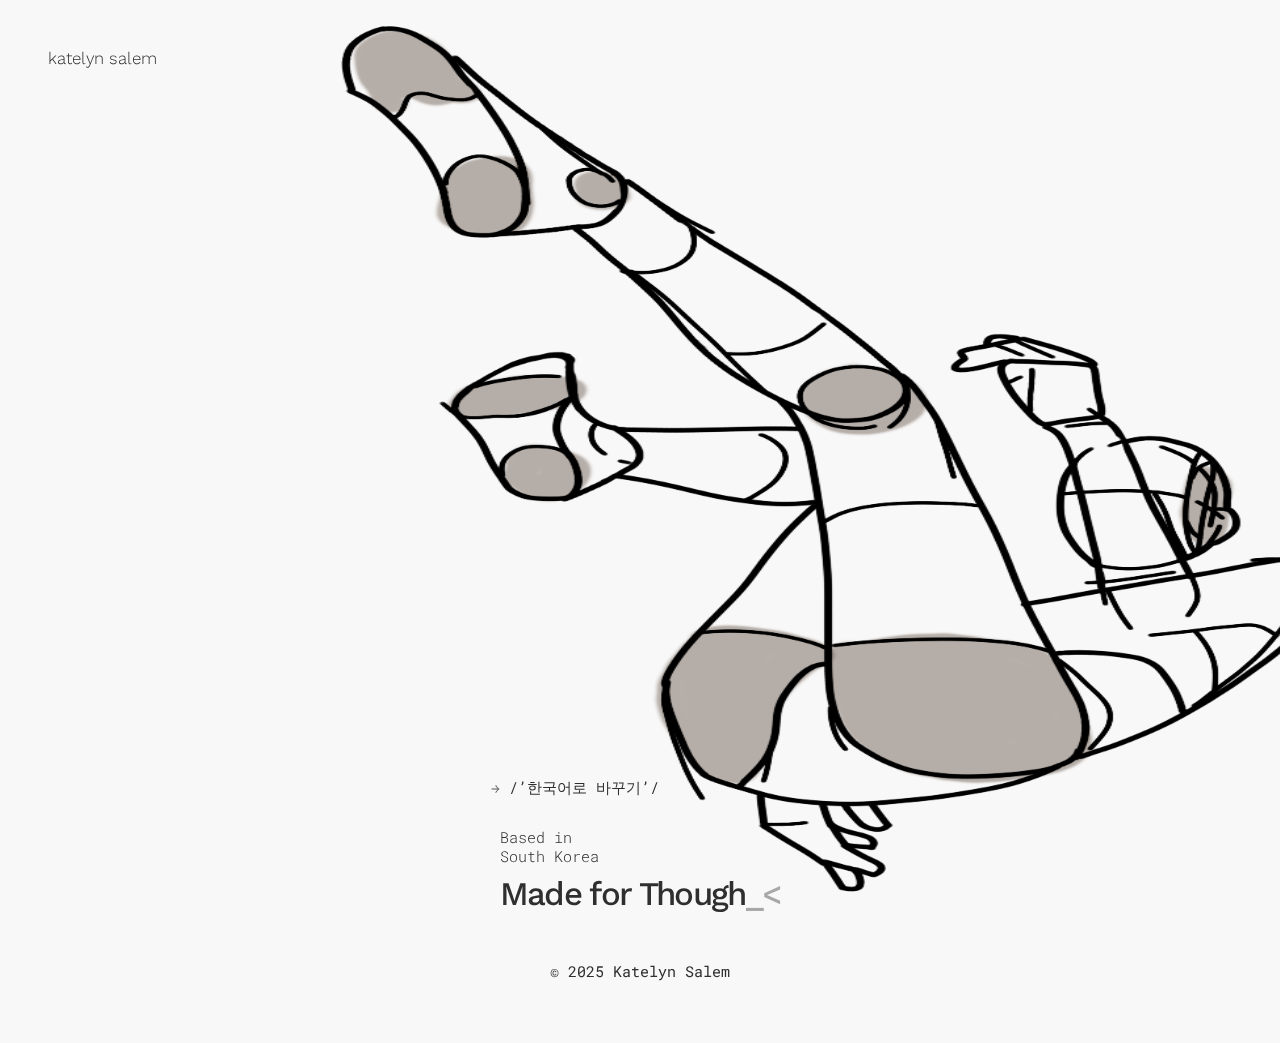
<file: index.html>
<!doctype html>
<html lang="en">
    <head>
        <meta charset="utf-8">
        <meta name="description" content="An awesome site that showcases my work!">
        <meta name="viewport" content="width=device-width, initial-scale=1, shrink-to-fit=no">
        <title>Katelyn Salem Personal Blog</title>
        <link rel="stylesheet" href="src/css/normalize.css" />
        <link rel="stylesheet" href="src/css/main.css" />
        <link rel="stylesheet" href="src/css/blog.css" />
        <link rel="stylesheet" href="src/css/nav.css" />
        <link href="https://fonts.googleapis.com/css2?family=Roboto+Mono:ital,wght@0,400;1,300&display=swap" rel="stylesheet">
        <link href="https://fonts.googleapis.com/css2?family=Work+Sans:wght@300;400;500&display=swap" rel="stylesheet">
    </head>

    <body>
        <header id="site-header"></header>
        <main>
            <div class="site-main-image-wrapper">
                <img class="site-main-image" src="/public/images/wireframegirl.png" alt="Wireframe of a girl">
            </div>
            <section class="site-main-content">
                <div class="site-main-language-wrapper">
                    <span class="post-arrow over-left">→</span>
                    <button class="post-language-btn">/’한국어로 바꾸기’/</button>
                </div>
                <div class="site-main-subtitle">
                    <p id="main-subtitle1-scramble" style="margin:0;">Based in</p>
                    <p id="main-subtitle2-scramble" style="margin-top:0; margin-bottom: 0.6rem;">South Korea</p>
                </div>
                <div class="site-main-title">
                    <h2 style="font-size: 2.2rem; letter-spacing: -.05em;">Made for <span id="main-title-scramble">Thoughts</span></h2>
                </div>
            </section>
        </main>
        <footer>
            <p>&copy; 2025 Katelyn Salem</p>
        </footer>
        <script type="module" src="src/js/load-header.js"></script>
        <script type="module">
            import { TextScrambleEN } from '/src/js/effects/TextScrambleEN.js';
            document.addEventListener('DOMContentLoaded', () => {
                const el = document.querySelector('#main-title-scramble');
                if (!el) return;
                const fx = new TextScrambleEN(el);
                const phrases = ['Thoughts', 'Travel', 'Korea', 'Study', 'Life'];
                let counter = 0;
                const next = () => {
                    fx.setText(phrases[counter]).then(() => {
                    setTimeout(next, 800);
                    });
                    counter = (counter + 1) % phrases.length;
                };      
                next();
            });
        </script>
        <script type="module">
            import { TextScramble } from '/src/js/effects/TextScramble.js';
            document.addEventListener('DOMContentLoaded', () => {
                const subtitleEl1 = document.querySelector('#main-subtitle1-scramble');
                const subtitleEl2 = document.querySelector('#main-subtitle2-scramble');
                const toggleBtn = document.querySelector('.post-language-btn');
                let isEnglish = false;

                const scrambleSubtitle1 = new TextScramble(subtitleEl1);
                const scrambleSubtitle2 = new TextScramble(subtitleEl2);
                const scrambleButton = new TextScramble(toggleBtn);
                
                if (toggleBtn) {
                    toggleBtn.addEventListener('click', () => {
                    const newLang = isEnglish ? 'ko' : 'en';
                    // Set scrambling chars based on target language
                    const koreanChars = 'ㅂㅈㄷㄱㅛㅅㅕㅑㅐㅔㅁㄴㅇㄹㅎㅗㅓㅏㅣㅋㅌㅊㅍㅠㅜㅡㅃㅉㄸㄲㅆㅒㅖ';
                    const englishChars = 'QWERTYUIOPASDFGHJKLZXCVBNMqwertyuiopasdfghjklzxcvbnm';

                    const scrambleChars = newLang === 'ko' ? koreanChars : englishChars;
                    scrambleSubtitle1.setChars(scrambleChars);
                    scrambleSubtitle2.setChars(scrambleChars);
                    // Update text with TextScramble
                    // First: update title with slight delay for content
                    scrambleSubtitle1.setText(isEnglish ? 'Based in' : '한국에');
                    scrambleSubtitle2.setText(isEnglish ? 'South Korea' : '기반을 둔');
                    scrambleButton.setText(isEnglish ? '/’한국어로 바꾸기’/' : '/’Switch to English’/');
                    isEnglish = !isEnglish;
                    });
                }

            });
        </script>
    </body>

</html>
</file>
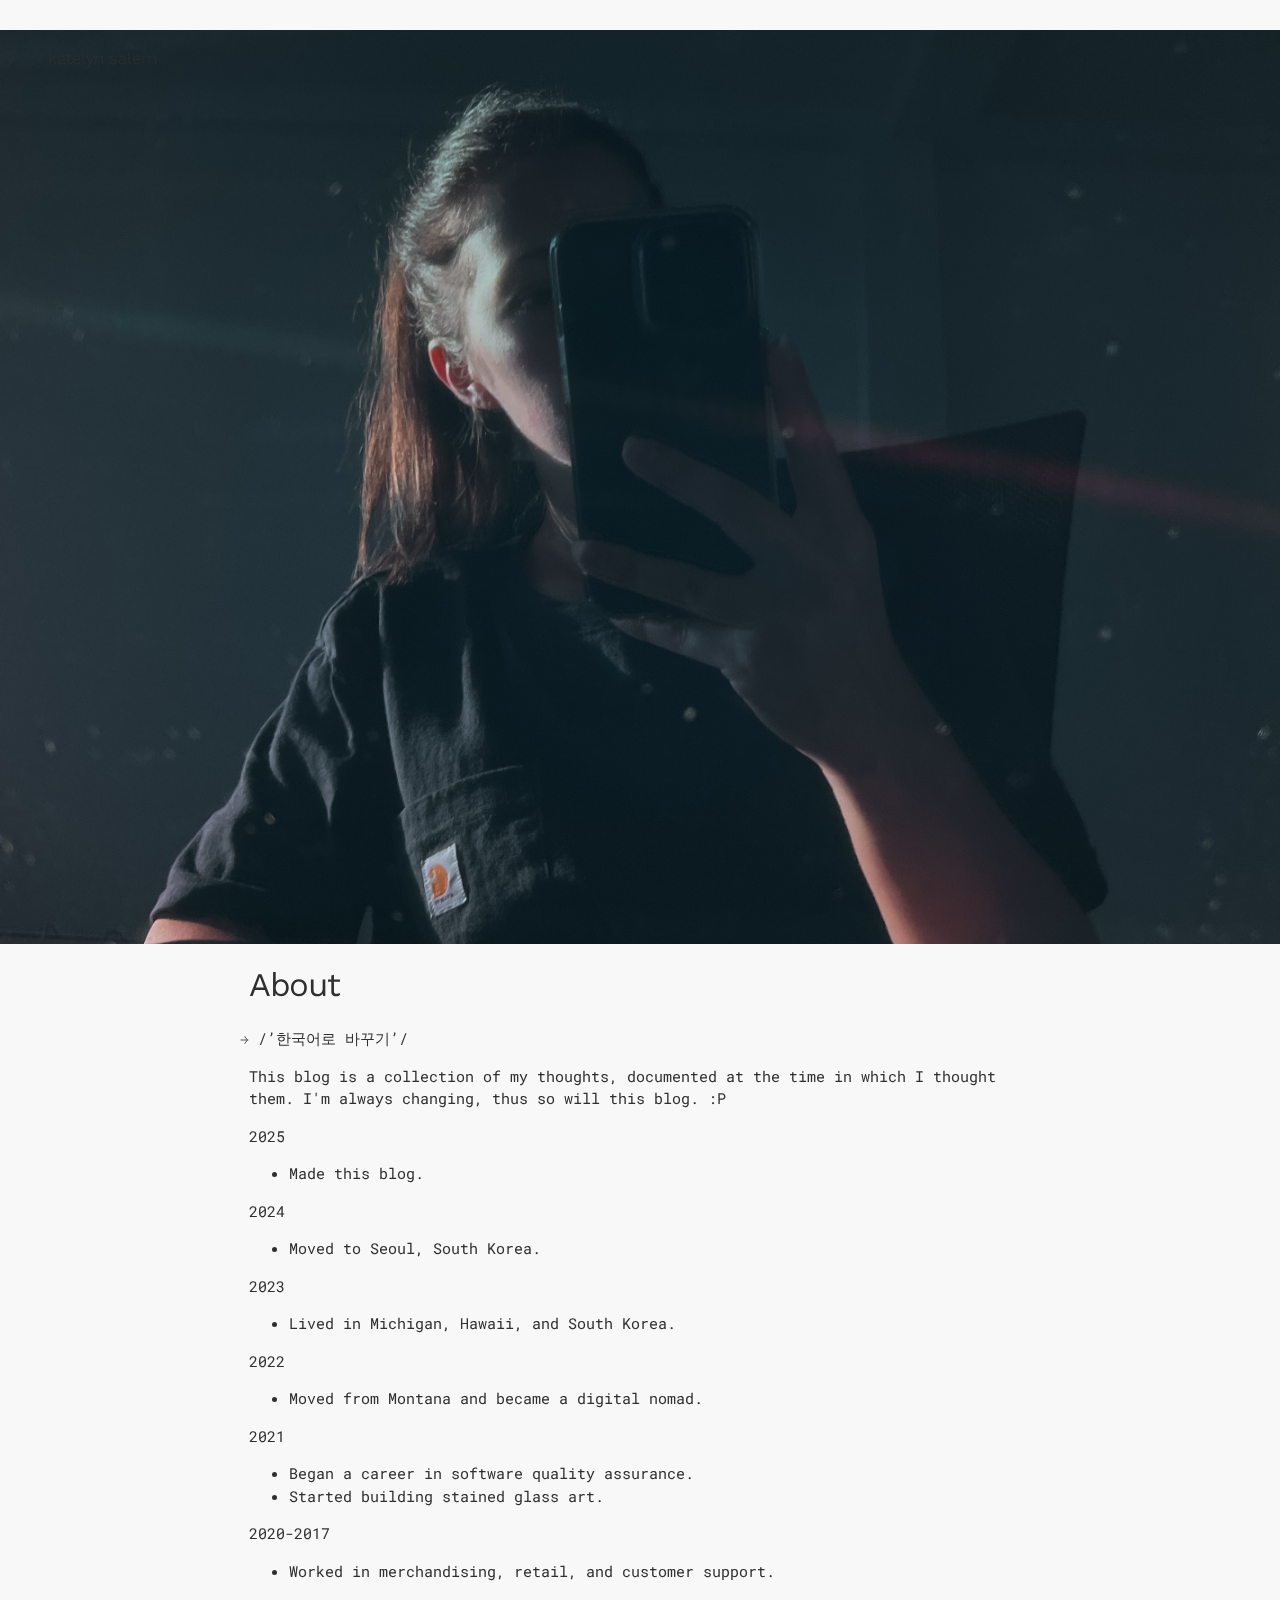
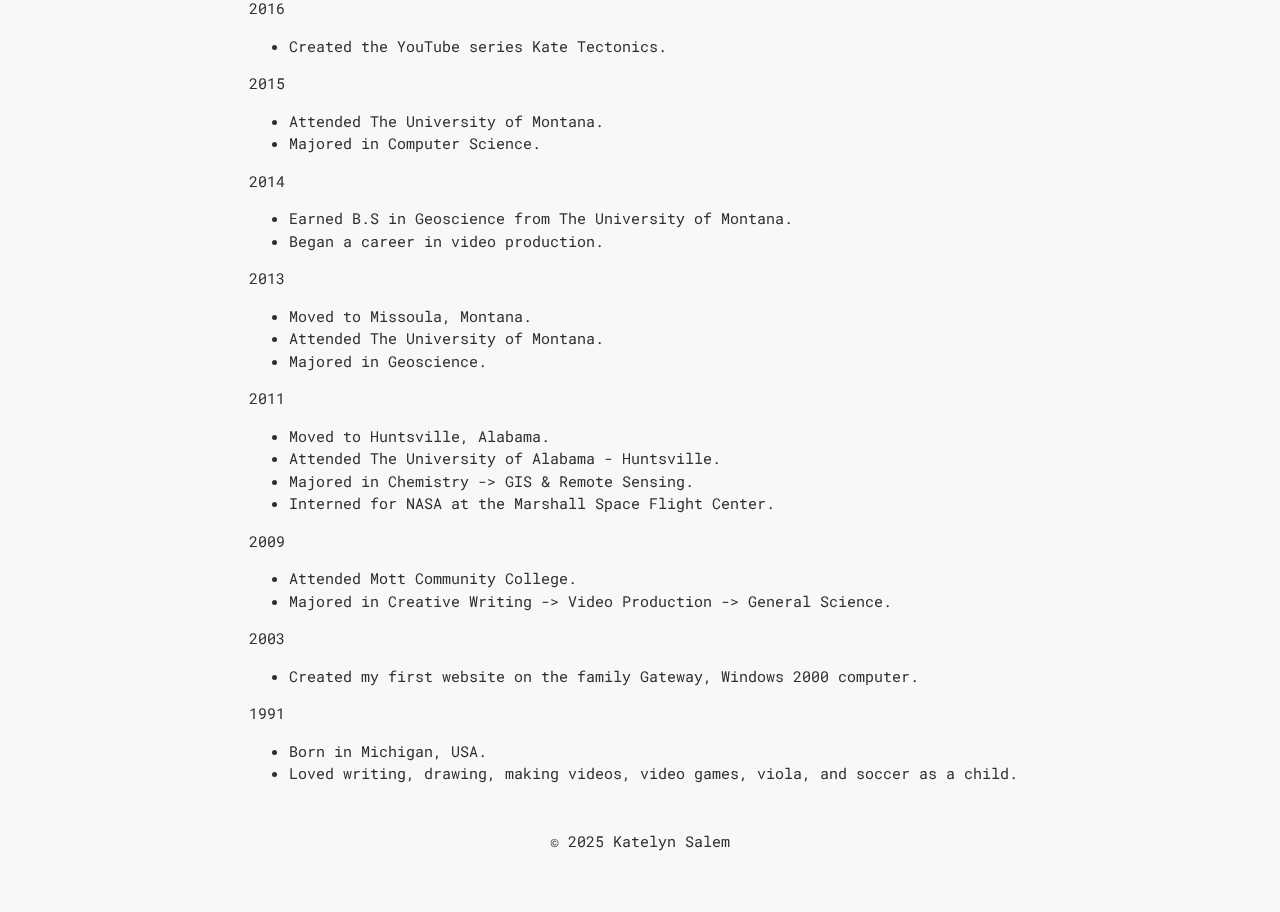
<file: about.html>
<!doctype html>
<html lang="en">
    <head>
        <meta charset="utf-8">
        <meta name="description" content="An awesome site that showcases my work!">
        <meta name="viewport" content="width=device-width, initial-scale=1, shrink-to-fit=no">
        <title>About</title>
        <link rel="stylesheet" href="src/css/normalize.css" />
        <link rel="stylesheet" href="src/css/main.css" />
        <link rel="stylesheet" href="src/css/blog.css" />
        <link rel="stylesheet" href="src/css/nav.css" />
        <link href="https://fonts.googleapis.com/css2?family=Roboto+Mono:ital,wght@0,400;1,300&display=swap" rel="stylesheet">
        <link href="https://fonts.googleapis.com/css2?family=Work+Sans:wght@300;400;500&display=swap" rel="stylesheet">
    </head>

    <body>
        <header id="site-header"></header>
        <main>
            <section>
                <div id="about-container">
                <article class="about">
                  <div class="post-main-image-wrapper"><img src="/public/images/aboutImage.JPG" alt="Selfie" class="post-main-image"></div>
                    <div class="about-title-wrapper">
                        <h1 class="post-title text-scramble" data-en="About" data-ko="소개">About</h1>
                      </div>
                      <div class="about-language-wrapper">
                        <span class="post-arrow over-left">→</span>
                        <button class="post-language-btn">/’한국어로 바꾸기’/</button>
                      </div>
                      <div class="about-summary">
                        <p class="text-scramble" data-en="This blog is a collection of my thoughts, documented at the time in which I thought them. I'm always changing, thus so will this blog. :P" data-ko="이 블로그는 내가 그 순간에 떠올린 생각들을 기록한 모음입니다. 나는 항상 변하고 있으니, 이 블로그도 변할 거예요. :P">This blog is a collection of my thoughts, documented at the time in which I thought them. I'm always changing, thus so will this blog. :P</p>
                      </div>
                      <p class="about-date">2025</p>
                      <div class="post-content">
                        <ul>
                          <li class="text-scramble" data-en="Made this blog." data-ko="이 블로그를 만듦.">Made this blog.</li>
                        </ul>
                      </div>
                      <p class="about-date">2024</p>
                      <div class="post-content">
                        <ul>
                          <li class="text-scramble" data-en="Moved to Seoul, South Korea." data-ko="대한민국 서울로 이사함.">Moved to Seoul, South Korea.</li>
                        </ul>
                      </div>
                      <p class="about-date">2023</p>
                      <div class="post-content">
                        <ul>
                          <li class="text-scramble" data-en="Lived in Michigan, Hawaii, and South Korea." data-ko="미시간, 하와이, 한국에서 생활함.">Lived in Michigan, Hawaii, and South Korea.</li>
                        </ul>
                      </div>
                      <p class="about-date">2022</p>
                      <div class="post-content">
                        <ul>
                          <li class="text-scramble" data-en="Moved from Montana and became a digital nomad." data-ko="몬태나를 떠나 디지털 노마드가 됨.">Moved from Montana and became a digital nomad.</li>
                        </ul>
                      </div>
                      <p class="about-date">2021</p>
                      <div class="post-content">
                        <ul>
                          <li class="text-scramble" data-en="Began a career in software quality assurance." data-ko="소프트웨어 품질 보증 분야에서 경력을 시작함.">Began a career in software quality assurance.</li>
                          <li class="text-scramble" data-en="Started building stained glass art." data-ko="스테인드글라스 예술을 시작함.">Started building stained glass art.</li>
                        </ul>
                      </div>
                      <p class="about-date">2020-2017</p>
                      <div class="post-content">
                        <ul>
                          <li class="text-scramble" data-en="Worked in merchandising, retail, and customer support." data-ko="머천다이징, 소매업, 고객 지원 분야에서 일함.">Worked in merchandising, retail, and customer support.</li>
                        </ul>
                      </div>
                      <p class="about-date">2016</p>
                      <div class="post-content">
                        <ul>
                          <li class="text-scramble" data-en="Created the YouTube series Kate Tectonics." data-ko="유튜브 시리즈 'Kate Tectonics'를 제작함.">Created the YouTube series Kate Tectonics.</li>
                        </ul>
                      </div>
                      <p class="about-date">2015</p>
                      <div class="post-content">
                        <ul>
                          <li class="text-scramble" data-en="Attended The University of Montana." data-ko="몬태나 대학교에 다님.">Attended The University of Montana.</li>
                          <li class="text-scramble" data-en="Majored in Computer Science." data-ko="컴퓨터 과학 전공.">Majored in Computer Science.</li>
                        </ul>
                      </div>
                      <p class="about-date">2014</p>
                      <div class="post-content">
                        <ul>
                          <li class="text-scramble" data-en="Earned B.S in Geoscience from The University of Montana." data-ko="몬태나 대학교에서 지질학 학사 학위를 받음.">Earned B.S in Geoscience from The University of Montana.</li>
                          <li class="text-scramble" data-en="Began a career in video production." data-ko="영상 제작 분야에서 경력을 시작함.">Began a career in video production.</li>
                        </ul>
                      </div>
                      <p class="about-date">2013</p>
                      <div class="post-content">
                        <ul>
                          <li class="text-scramble" data-en="Moved to Missoula, Montana." data-ko="몬태나 미줄라로 이사함.">Moved to Missoula, Montana.</li>
                          <li class="text-scramble" data-en="Attended The University of Montana." data-ko="몬태나 대학교에 다님.">Attended The University of Montana.</li>
                          <li class="text-scramble" data-en="Majored in Geoscience." data-ko="지질학 전공.">Majored in Geoscience.</li>
                        </ul>
                      </div>
                      <p class="about-date">2011</p>
                      <div class="post-content">
                        <ul>
                          <li class="text-scramble" data-en="Moved to Huntsville, Alabama." data-ko="앨라배마 헌츠빌로 이사함.">Moved to Huntsville, Alabama.</li>
                          <li class="text-scramble" data-en="Attended The University of Alabama - Huntsville." data-ko="앨라배마 대학교 헌츠빌 캠퍼스에 다님.">Attended The University of Alabama - Huntsville.</li>
                          <li class="text-scramble" data-en="Majored in Chemistry -> GIS & Remote Sensing." data-ko="화학 → GIS 및 원격 탐사 전공.">Majored in Chemistry -> GIS & Remote Sensing.</li>
                          <li class="text-scramble" data-en="Interned for NASA at the Marshall Space Flight Center." data-ko="NASA 마셜 우주비행센터에서 인턴으로 일함.">Interned for NASA at the Marshall Space Flight Center.</li>
                        </ul>
                      </div>
                      <p class="about-date">2009</p>
                      <div class="post-content">
                        <ul>
                          <li class="text-scramble" data-en="Attended Mott Community College." data-ko="Mott 커뮤니티 칼리지에 다님.">Attended Mott Community College.</li>
                          <li class="text-scramble" data-en="Majored in Creative Writing -> Video Production -> General Science." data-ko="창작 글쓰기 → 영상 제작 → 일반 과학 전공.">Majored in Creative Writing -> Video Production -> General Science.</li>
                        </ul>
                      </div>
                      <p class="about-date">2003</p>
                      <div class="post-content">
                        <ul>
                          <li class="text-scramble" data-en="Created my first website on the family Gateway, Windows 2000 computer." data-ko="가정용 게이트웨이 윈도우 2000 컴퓨터에서 첫 웹사이트를 만듦.">Created my first website on the family Gateway, Windows 2000 computer.</li>
                        </ul>
                      </div>
                      <p class="about-date">1991</p>
                      <div class="post-content">
                        <ul>
                          <li class="text-scramble" data-en="Born in Michigan, USA." data-ko="미국 미시간에서 태어남.">Born in Michigan, USA.</li>
                          <li class="text-scramble" data-en="Loved writing, drawing, making videos, video games, viola, and soccer as a child." data-ko="어릴 적 글쓰기, 그림, 영상 제작, 비디오 게임, 비올라, 축구를 좋아했음.">Loved writing, drawing, making videos, video games, viola, and soccer as a child.</li>
                        </ul>
                      </div>
                </article>
                </div>
            </section>
        </main>
        <footer>
            <p>&copy; 2025 Katelyn Salem</p>
        </footer>
        <script type="module" src="src/js/load-header.js"></script>
        <script type="module">
            import { TextScramble } from '/src/js/effects/TextScramble.js';
            document.addEventListener('DOMContentLoaded', () => {
                const toggleBtn = document.querySelector('.post-language-btn');
                let isEnglish = true;

                if (!toggleBtn) return;

                const scrambleButton = new TextScramble(toggleBtn);
                const koreanChars = 'ㅂㅈㄷㄱㅛㅅㅕㅑㅐㅔㅁㄴㅇㄹㅎㅗㅓㅏㅣㅋㅌㅊㅍㅠㅜㅡㅃㅉㄸㄲㅆㅒㅖ';
                const englishChars = 'QWERTYUIOPASDFGHJKLZXCVBNMqwertyuiopasdfghjklzxcvbnm';

                toggleBtn.addEventListener('click', () => {
                    const newLang = isEnglish ? 'ko' : 'en';
                    const scrambleChars = newLang === 'ko' ? koreanChars : englishChars;

                    // Scramble all elements with the class 'text-scramble'
                    document.querySelectorAll('.text-scramble').forEach(el => {
                    const scramble = new TextScramble(el);
                    scramble.setChars(scrambleChars);
                    scramble.setText(el.dataset[newLang]);
                    });

                    // Update the button text
                    scrambleButton.setChars(scrambleChars);
                    scrambleButton.setText(isEnglish ? '/’Switch to English’/' : '/’한국어로 바꾸기’/');

                    isEnglish = !isEnglish;
                });
            });
        </script>

    </body>

</html>
</file>
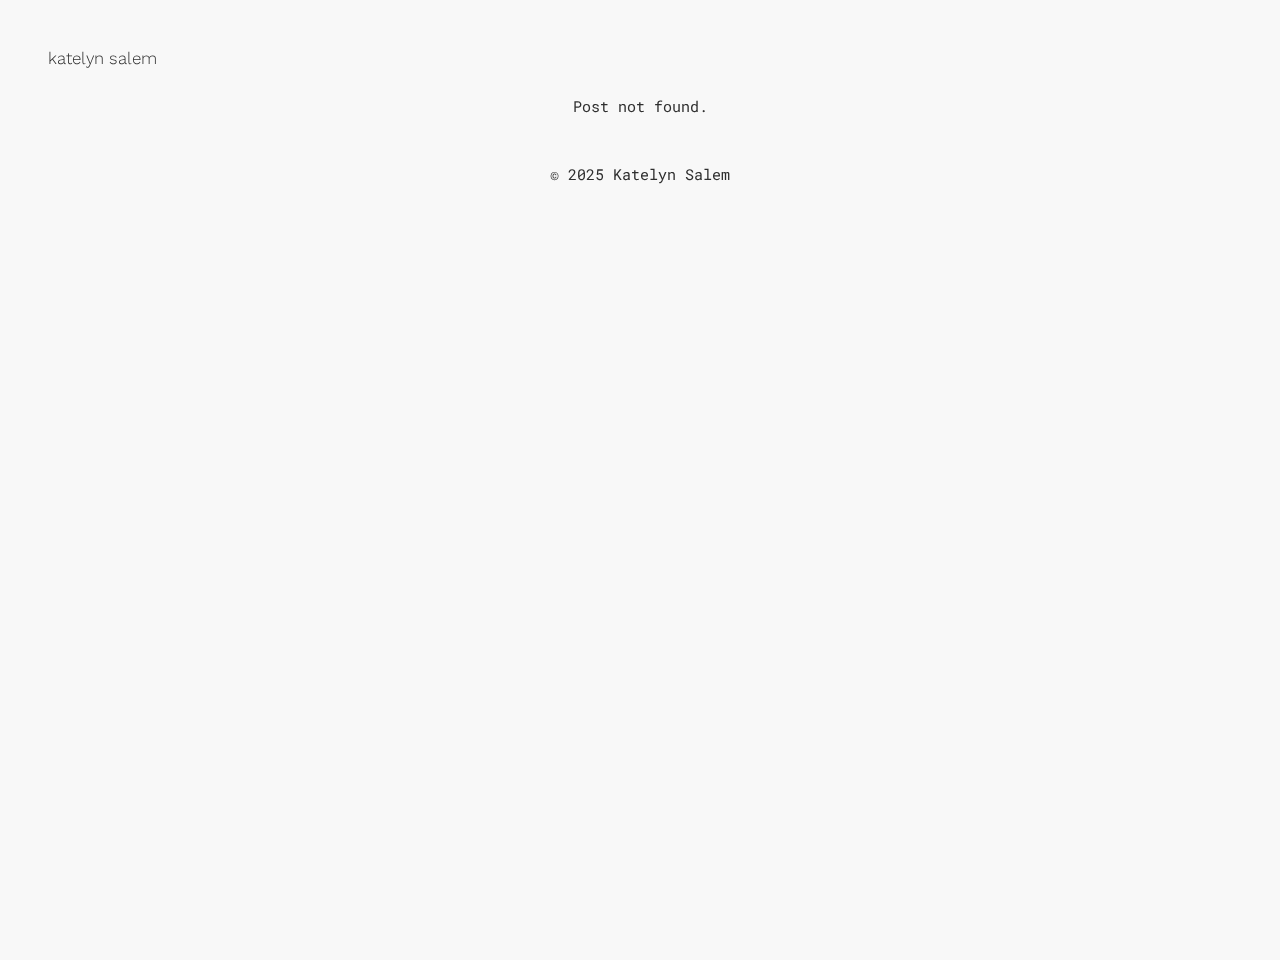
<file: post.html>
<!doctype html>
<html lang="en">
    <head>
        <meta charset="utf-8">
        <meta name="description" content="An awesome site that showcases my work!">
        <meta name="viewport" content="width=device-width, initial-scale=1, shrink-to-fit=no">
        <title>Katelyn Salem</title>
        <link rel="stylesheet" href="src/css/normalize.css" />
        <link rel="stylesheet" href="src/css/main.css" />
        <link rel="stylesheet" href="src/css/blog.css" />
        <link rel="stylesheet" href="src/css/nav.css" />
        <link href="https://fonts.googleapis.com/css2?family=Roboto+Mono:ital,wght@0,400;1,300&display=swap" rel="stylesheet">
        <link href="https://fonts.googleapis.com/css2?family=Work+Sans:wght@300;400;500&display=swap" rel="stylesheet">
    </head>

    <body>
        <header id="site-header"></header>
        <main>
            <section>
                <div id="post-container">
                    <h2 class="post-loading">Loading</h2>
                </div>
            </section>
        </main>
        <footer>
            <p>&copy; 2025 Katelyn Salem</p>
        </footer>
        <script type="module" src="src/js/load-header.js"></script>
        <script type="module" src="src/js/load-post.js"></script>
        <script type="module">
            import { TextScrambleEN } from '/src/js/effects/TextScrambleEN.js';
            document.addEventListener('DOMContentLoaded', () => {
                const el = document.querySelector('.post-loading');
                if (!el) return;
                const fx = new TextScrambleEN(el);
                const phrases = ['Loading', '로딩중'];
                let counter = 0;
                const next = () => {
                    fx.setText(phrases[counter]).then(() => {
                    setTimeout(next, 800);
                    });
                    counter = (counter + 1) % phrases.length;
                };      
                next();
            });
        </script>

    </body>

</html>
</file>
<file: src/css/main.css>
/* src/css/main.css */

/* === Base styles (mobile first) === */

:root {
  --black: #2F2F2F;
  --white: #F8F8F8;
  --light-green: #DDE5E0;
  --green: #AEC4B6;
  --dark-brown: #6C5F62;
  --desktop-col: calc(((100dvw - 60px) - 220px) / 12);
  --tablet-col: calc(((100dvw - 40px) - 70px) / 8);
  --mobile-col: calc(((100dvw - 40px) - 50px) / 6);
  font-family: 'Roboto Mono',monospace;
  line-height: 1.5;
  font-weight: 400;
  font-size: 15px;
  /* letter-spacing: -0.03em; */
  color-scheme: light dark;
  color: var(--black);
  background-color: var(--white);
}

body {
  display: flex;
  flex-direction: column;
  min-width: 320px;
  min-height: 100vh;
  justify-content: left;
  align-items: left;
}

section {
  margin: 0 0.6rem;
}

header {
  text-align: center;
}

footer {
  text-align: center;
  padding: 1rem 0;
}

main {
  max-width: 100%;
}

h1 {
  font-size: 3rem;
}

h2 {
  font-size: 2.125rem;
  line-height: 2.5rem;
  letter-spacing: -0.04em;
  font-family: 'Work Sans', sans-serif;
  margin: 0;
  font-weight: 500;
}

h3 {
  font-size: 2rem;
}

h4 {
  font-size: 1.7rem;
}

img {
  overflow-clip-margin: content-box;
  overflow: clip;
}

button {
  color: var(--black);
}

/* button {
  border-radius: 8px;
  border: 1px solid transparent;
  padding: 0.6em 1.2em;
  font-size: 1em;
  font-weight: 500;
  font-family: inherit;
  background-color: #1a1a1a;
  cursor: pointer;
  transition: border-color 0.25s;
}
button:hover {
  border-color: #646cff;
}
button:focus,
button:focus-visible {
  outline: 4px auto -webkit-focus-ring-color;
} */

a {
  font-weight: 400;
  text-decoration: inherit;
  position: relative;
  color: inherit;
  font: inherit;
  transition: color 0.3s ease;
}
a::after {
  content: '';
  position: absolute;
  left: 0;
  bottom: -0.05em; /* adjust for alignment */
  width: 100%;
  height: 0.4em;
  background: var(--light-green); /* or use rgba(255,255,0,0.6) for yellow */
  z-index: -1;
  transform: scaleX(0);
  transform-origin: left;
  transition: transform 0.3s ease;
}
a:hover::after,
a:focus::after {
  transform: scaleX(1);
}

@media (prefers-color-scheme: light) {
  :root {
    color: var(--black);
    background-color: var(--white);
  }
  button {
    background-color: var(--white);
  }
}

/* .fixed-top {
  position: fixed;
  top: 0 ;
  right: 0;
  left: 0;
  z-index: 1030;
} */

.site-header {
  display: flex;
  align-items: center;
  padding: 0.6rem;
  translate: none;
  rotate: none;
  scale: none;
  transform: translate(0px, 0%);
  z-index: 100;
  width: -webkit-fill-available;
  width: -moz-available;
  will-change: transform;
  position: fixed;
  height: 40px;
}

.logo {
  margin-left: 0.6rem;
  font-size: 1.125rem;
  font-weight: 300;
  font-family: 'Work Sans', sans-serif;
  text-decoration: none;
  color: var(--black);
  margin-right: auto;
  overflow: hidden;
  display: flex;
  white-space: nowrap;
  text-overflow: ellipsis;
}

.site-main-image-wrapper {
  translate: none;
  rotate: none;
  scale: none;
  transform: translate(0px, 0px);
  display: flex;
  height: 100dvh;
  width: 100dvw;
  align-items: center;
  justify-content: center;
  transform-origin: center;
  will-change: transform;
  inset: 0;
  position: absolute;
  z-index: -999;
  overflow:hidden;
}

/* Built For Archives does a good job with sizing for different screens */
.site-main-image {
  position: absolute;
  width: 300px;
  max-height: 100%;
  transform: translate(15vw, 1vh);
  overflow: hidden; 
}

.site-main-content {
  height: 100dvh;
  display: flex;
  flex-direction: column;
  align-items: center;
  justify-content: flex-end;
  position: relative;
  margin: 0 1.2rem;
}

.site-main-language-wrapper {
  align-items: center; /* vertically align elements in the wrapper */
  gap: 0.6rem;
  margin-bottom: 2rem;
  width: 100%;
}

.site-main-subtitle {
  width: 100%;
  line-height: 1.25rem;
  font-weight: 300;
}

.site-main-title {
  align-items: flex-end;
  width: 100%;
  margin-bottom: 1.2rem;
}


.navbar {
  min-height: 3rem;
  display: flex;
  padding: 0 0.8rem;
}

.navbar-title {
  padding-top: .5rem;
  align-self: flex-start;
}

.navbar-hamburger {
  align-self: flex-end;
}

/* Arrows */
.nav-arrow {
  font-size: 1rem; /* adjust the size as needed */
  margin-right: 1rem;
  opacity: .8;
  font-family: 'Work Sans', sans-serif; /* same as the other links for consistency */
  display:inline-block;
  line-height: 1.6;
}

.menu-overlay {
  position: fixed;
  top: 0;
  left: 0;
  width: 100vw;
  height: 100vh;
  background-color: var(--white);
  display: flex;
  justify-content: center;
  align-items: center;
  z-index: 40; /* below hamburger icon which is 50 */
  opacity: 0;
  pointer-events: none;
  transition: opacity 0.5s ease;
}
.menu-overlay ul {
  list-style: none;
  text-align: center;
  padding: 0;
}
.menu-overlay li {
  margin: 1rem 0;
}
.menu-overlay.hidden {
  opacity: 0;
  pointer-events: none;
}
.menu-overlay.visible {
  opacity: 1;
  pointer-events: auto;
}

.post-arrow {
  font-size: 0.8rem; /* adjust the size as needed */
  /* margin-left: -0.7rem; */
  opacity: .8;
  font-family: 'Work Sans', sans-serif;
  display: inline-block;
  line-height: 1;
}

/* Blog posts */
.blog-posts {
  display: flex;
  flex-direction: column;
  gap: 2rem;
}

.blog-post {
  margin-bottom: 2rem;
  padding: .5rem;
  border-bottom: 1px solid #ccc;
  opacity: 0;
  transform: translateY(20px);
  transition: opacity 0.6s ease-out, transform 0.6s ease-out;
}
.blog-post.visible {
  opacity: 1;
  transform: translateY(0);
}

#post-container {
  padding-top: 50px;
 }

.post-title-wrapper {
  margin-block-start: 0.83em;
  height: 9.4rem;
}

.post-title {
  font-family: 'Work Sans', sans-serif;
  font-weight: 400;
  font-size: 2.2rem;
  line-height: 1.18;
  /* margin-bottom: 7.5rem; */
  letter-spacing: -0.04em;
}

.post-loading {
  display: flex !important;
  align-items: center !important;
  justify-content: center !important;
  min-height: 100vh !important;
}

.meta-data {
  font-size: .9rem;
  opacity: .7;
  margin-top: 3rem;
  margin-left: -0.5rem;
}


.post-language-wrapper {
  display: flex;
  align-items: center; /* vertically align elements in the wrapper */
  gap: 0.6rem;
  margin-bottom: 2rem;
}

.post-language-btn {
  margin: 0;
  line-height: 1;
  padding: 0;
  position: relative;
  background: none;
  border: none;
  cursor: pointer;
  transition: background 0.3s ease;
}
.post-language-btn::after {
  content: '';
  position: absolute;
  left: 0;
  bottom: -0.3em;
  width: 100%;
  height: 0.7em;
  background: var(--light-green);
  z-index: -1;
  transition: transform 0.3s ease;
  transform: scaleX(0);
  transform-origin: left;
}
.post-language-btn:hover::after,
.post-language-btn:active::after {
  transform: scaleX(1);
}

.post-main-image {
  position: relative;
  left: 50%;
  right: 50%;
  width: 100vw;
  max-width: none;
  transform: translateX(-50%);
  height: auto;
  display: block;
}
.post-main-image-placeholder {
  height: 2.5rem;
  background-color: inherit;
}

.footnotes {
 display: grid;
 grid-template-columns: auto auto;
 gap:.2rem;
}
.footnotes p {
  margin-top: 0;
}

.over-left {
  margin-left: -0.6rem;
}

/* Characters while they are scrambling */
.dud {
  opacity: 0.4;
}





/* === Media queries (for larger screens) === */
@media (min-width: 640px) {
  body {
    padding: 2rem;
  }

  main {
    max-width: 800px;
    margin: 0 auto;
  }
  .site-main-image {
    width: calc(var(--mobile-col)* 5 + 40px);
  }
}
</file>
<file: src/css/blog.css>
/* src/css/blog.css */

/* === BlogPost Styles === */
</file>
<file: src/css/nav.css>
/* Hide menu by default on small screens */
.hidden {
    display: none;
  }
#root {
    display: flex;
    align-items: left;
    padding: 1rem 0;
    padding-top: 1.7rem;
}
.nav-head {
    flex: 1;
    width: 1vw;
}

nav {
  display: flex;
  justify-content: flex-start;
  align-items: left;
}
nav ul {
  padding: 0;
  margin: 0;
  list-style: none;
  display: flex;  /* Use flexbox to align items horizontally */
  flex-wrap: wrap;
  align-items: flex-end;
}
nav li {
  line-height: 1;
  font-size: 2rem;
  margin-right: .85rem;
}

nav li:first-child {
    padding-right: 160px;
    font-size: 2.25rem;
    font-family: 'Work Sans', sans-serif;
    font-weight: 400;
}


nav a {
  font-family: 'Roboto Mono', monospace;
  text-decoration: none; /* removes underlines */
  font-weight: 300;
  color: var(--black);
}


#hamburger-menu {
    position: absolute;
    top: 60px;
    right: 20px;
    background-color: white;
    border: 1px solid #ccc;
    box-shadow: 0 0 10px rgba(0,0,0,0.1);
    padding: 1rem;
    opacity: 0;
    transform: translateY(-10px);
    transition: opacity 0.3s ease, transform 0.3s ease;
    pointer-events: none; /* prevent interaction when invisible */
    z-index: 8;
  }
  
  /* Show hamburger button */
#hamburger {
    font-size: 2rem;
    background: none;
    border: none;
    cursor: pointer;
    top: 1rem;
    right: 1rem;
    width:48px;
    flex-shrink: 0;
    position: relative;
    z-index: 50;
}
  
  /* Show menu when active */
  #hamburger-menu.active {
    opacity: 1;
    transform: translateY(0);
    pointer-events: auto;
  }
  #hamburger-menu ul {
    list-style: none;
    padding: 0;
    margin: 0;
  }
  
  #hamburger-menu li {
    margin: 0.5rem 0;
  }
  
  #hamburger-menu a {
    text-decoration: none;
    font-family: 'Playfair Display', serif;
    font-size: 1.5rem;
    color: #333;
  }
  
  /* Desktop layout */
  @media (min-width: 768px) {
    #hamburger {
      display: none;
    }
  
    #hamburger-menu {
      display: flex;
      flex-direction: row;
      gap: 2rem;
    }
  }

  /* Hamburger for animation */
body {
    transform: translate3d(0,0,0);
    -webkit-transform: translate3d(0,0,0);
    -moz-transform: translate3d(0,0,0);
    -ms-transform: translate3d(0,0,0);
}
.container {
    display: flex;
    justify-content: center; /* centers horizontally */
    align-items: center;     /* centers vertically */
    height: 100%;            /* make sure it has height */
	width: 40px;
    height: 40px;

	.inner {
		width: 100%;
		height: 100%;
		max-width: 340px;
		margin: 0 auto;
		display: flex;
		flex-direction: row;
		flex-wrap: wrap;
		justify-content: space-around;
		align-content: center;

		figure {
			align-self: center;;
			max-height: 80px;
			cursor: pointer;
            margin: 0;
			.inner {
				width: 30px;
				height: 20px;
				position: relative;
				span {
					position: absolute;
					top: 0;
					left: 0;
					width: 30px;
					height: 2px;
					background-color: var(--black);
					transition: top 0.2s ease-in-out 0.4s, transform 0.4s ease-in-out, opacity 0.2s ease-in-out 0.2s, left 0.2s ease-in-out;
					-webkit-transition: top 0.2s ease-in-out 0.4s, transform 0.4s ease-in-out, opacity 0.2s ease-in-out 0.2s, left 0.2s ease-in-out;
					-moz-transition: top 0.2s ease-in-out 0.4s, transform 0.4s ease-in-out, opacity 0.2s ease-in-out 0.2s, left 0.2s ease-in-out;
					-ms-transition: top 0.2s ease-in-out 0.4s, transform 0.4s ease-in-out, opacity 0.2s ease-in-out 0.2s, left 0.2s ease-in-out;
					&:nth-child(1) {
						top: 0;
					}
					&:nth-child(2), &:nth-child(4) {
						top: 9px;
					}
					&:nth-child(3) {
						top: 18px;
					}
				}
			}
			&.colapse-spin {
				.inner {
					span {
						transition: top 0.2s ease-in-out, transform 0.4s ease-in-out 0.2s, opacity 0.1s ease-in-out 0.2s;
						-webkit-transition: top 0.2s ease-in-out, transform 0.4s ease-in-out 0.2s, opacity 0.1s ease-in-out 0.2s;
						-moz-transition: top 0.2s ease-in-out, transform 0.4s ease-in-out 0.2s, opacity 0.1s ease-in-out 0.2s;
						-ms-transition: top 0.2s ease-in-out, transform 0.4s ease-in-out 0.2s, opacity 0.1s ease-in-out 0.2s;
						&:nth-child(1) {
								top: 9px;
								transform: rotate(45deg);
                                -webkit-transform: rotate(45deg);
                                -moz-transform: rotate(45deg);
                                -ms-transform: rotate(45deg);
						}
						&:nth-child(2) {
							top: 9px;
							opacity: 0;
						}
						&:nth-child(3) {
							top: 9px;
                            transform: rotate(-45deg);
                            -webkit-transform: rotate(-45deg);
                            -moz-transform: rotate(-45deg);
                            -ms-transform: rotate(-45deg);
						}
					}
				}
			}
		}

		.content {
			width: 100%;
			text-align: center;
			h1 { color: lightblue; font-weight: 300; font-size: 32px; text-transform: uppercase; }
			p {
				color: lightblue;
				font-weight: 300;
				font-size: 14px;
				span>a {
					font-size: 20px;
					padding: 0 10px;
					color: lightblue;
					&:hover { color: darken(blue, 5%); }
				}
			}
		}

	}

}
</file>
